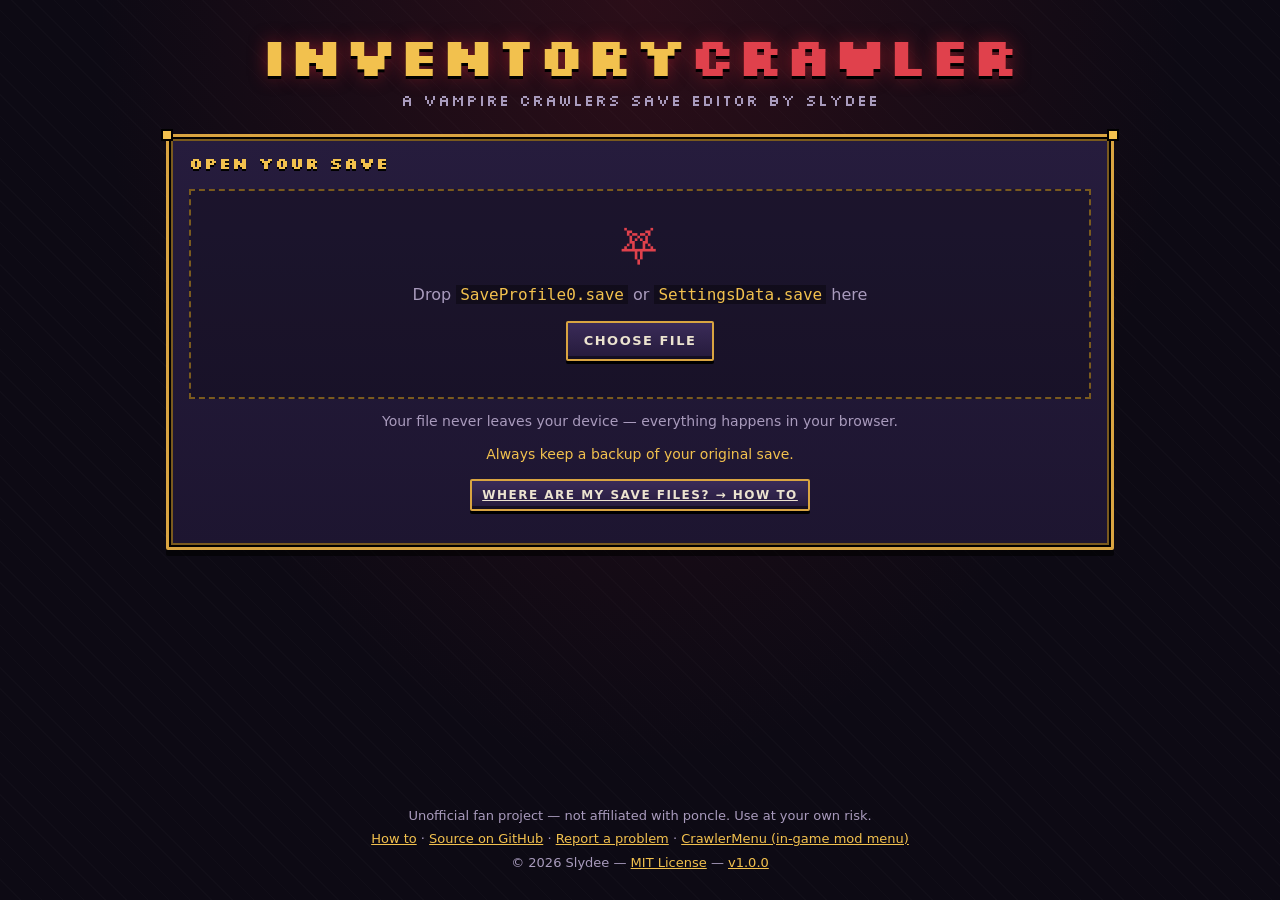
<file: index.html>
<!doctype html>
<html lang="en">
<head>
  <meta charset="utf-8">
  <meta name="viewport" content="width=device-width, initial-scale=1">
  <meta name="description" content="InventoryCrawler — edit your Vampire Crawlers save files right in your browser. Nothing is uploaded.">
  <title>InventoryCrawler — A Vampire Crawlers Save Editor</title>
  <link rel="icon" href="data:image/svg+xml,<svg xmlns='http://www.w3.org/2000/svg' viewBox='0 0 16 16'><rect x='2' y='4' width='12' height='9' fill='%23b8862b'/><rect x='3' y='5' width='10' height='7' fill='%233a1420'/><rect x='7' y='7' width='2' height='3' fill='%23f2c14e'/></svg>">
  <!-- version:start (generated by tools/stamp-version.mjs) -->
  <meta name="app-version" content="0b2fdd09d4">
  <script type="importmap">
  {
    "imports": {
      "./js/app.js": "./js/app.js?v=0b2fdd09d4",
      "./js/checksum.js": "./js/checksum.js?v=0b2fdd09d4",
      "./js/json-lossless.js": "./js/json-lossless.js?v=0b2fdd09d4",
      "./js/save-file.js": "./js/save-file.js?v=0b2fdd09d4",
      "./js/ui/dom.js": "./js/ui/dom.js?v=0b2fdd09d4",
      "./js/ui/views.js": "./js/ui/views.js?v=0b2fdd09d4"
    }
  }
  </script>
  <!-- version:end -->
  <link rel="stylesheet" href="css/style.css?v=0b2fdd09d4">
</head>
<body>
  <header class="site-header">
    <h1 class="logo"><a id="home-link" href="./" title="Back to start"><span class="logo-main">Inventory</span><span class="logo-accent">Crawler</span></a></h1>
    <p class="tagline">A Vampire Crawlers Save Editor by Slydee</p>
  </header>

  <main id="app">
    <!-- Start screen -->
    <section id="start" class="panel start">
      <h2 class="panel-title">Open your save</h2>
      <label id="dropzone" class="dropzone" tabindex="0">
        <!-- no "accept" filter: iOS greys out unknown extensions like .save; content is validated on load -->
        <input id="file-input" type="file" hidden>
        <span class="dropzone-icon" aria-hidden="true">⛧</span>
        <span class="dropzone-text">Drop <code>SaveProfile0.save</code> or <code>SettingsData.save</code> here</span>
        <span class="btn">Choose file</span>
      </label>
      <p class="hint">Your file never leaves your device — everything happens in your browser.</p>
      <p class="hint warn">Always keep a backup of your original save.</p>
      <p class="howto-link"><a class="btn btn-small" href="howto.html">Where are my save files? → How to</a></p>
    </section>

    <!-- Editor -->
    <section id="editor" hidden>
      <div class="panel file-bar">
        <div class="file-info">
          <span id="file-name" class="file-name"></span>
          <span id="file-kind" class="badge"></span>
          <span id="checksum-badge" class="badge"></span>
          <span id="version-badge" class="badge badge-warn" hidden></span>
          <span id="dirty-badge" class="badge badge-warn" hidden>Unsaved changes</span>
        </div>
        <button id="close-file" class="btn btn-ghost" type="button">Open other file</button>
      </div>

      <nav id="tabs" class="tabs" role="tablist"></nav>
      <div id="view"></div>

      <div class="panel export-bar">
        <button id="download" class="btn btn-primary" type="button">Download edited save</button>
        <button id="download-backup" class="btn" type="button">Download original (backup)</button>
      </div>
    </section>

    <div id="toast" class="toast" role="status" aria-live="polite" hidden></div>
  </main>

  <footer class="site-footer">
    <p>Unofficial fan project — not affiliated with poncle. Use at your own risk.</p>
    <p><a href="howto.html">How to</a> · <a href="https://github.com/Slydee23/inventory-crawler">Source on GitHub</a> · <a href="https://github.com/Slydee23/inventory-crawler/issues">Report a problem</a> · <a href="https://github.com/Slydee23/crawler-menu">CrawlerMenu (in-game mod menu)</a></p>
    <p>&copy; 2026 Slydee — <a href="https://github.com/Slydee23/inventory-crawler/blob/main/LICENSE">MIT License</a> — <a href="https://github.com/Slydee23/inventory-crawler/releases">v1.0.0</a></p>
  </footer>

  <script type="module" src="js/app.js?v=0b2fdd09d4"></script>
</body>
</html>
</file>
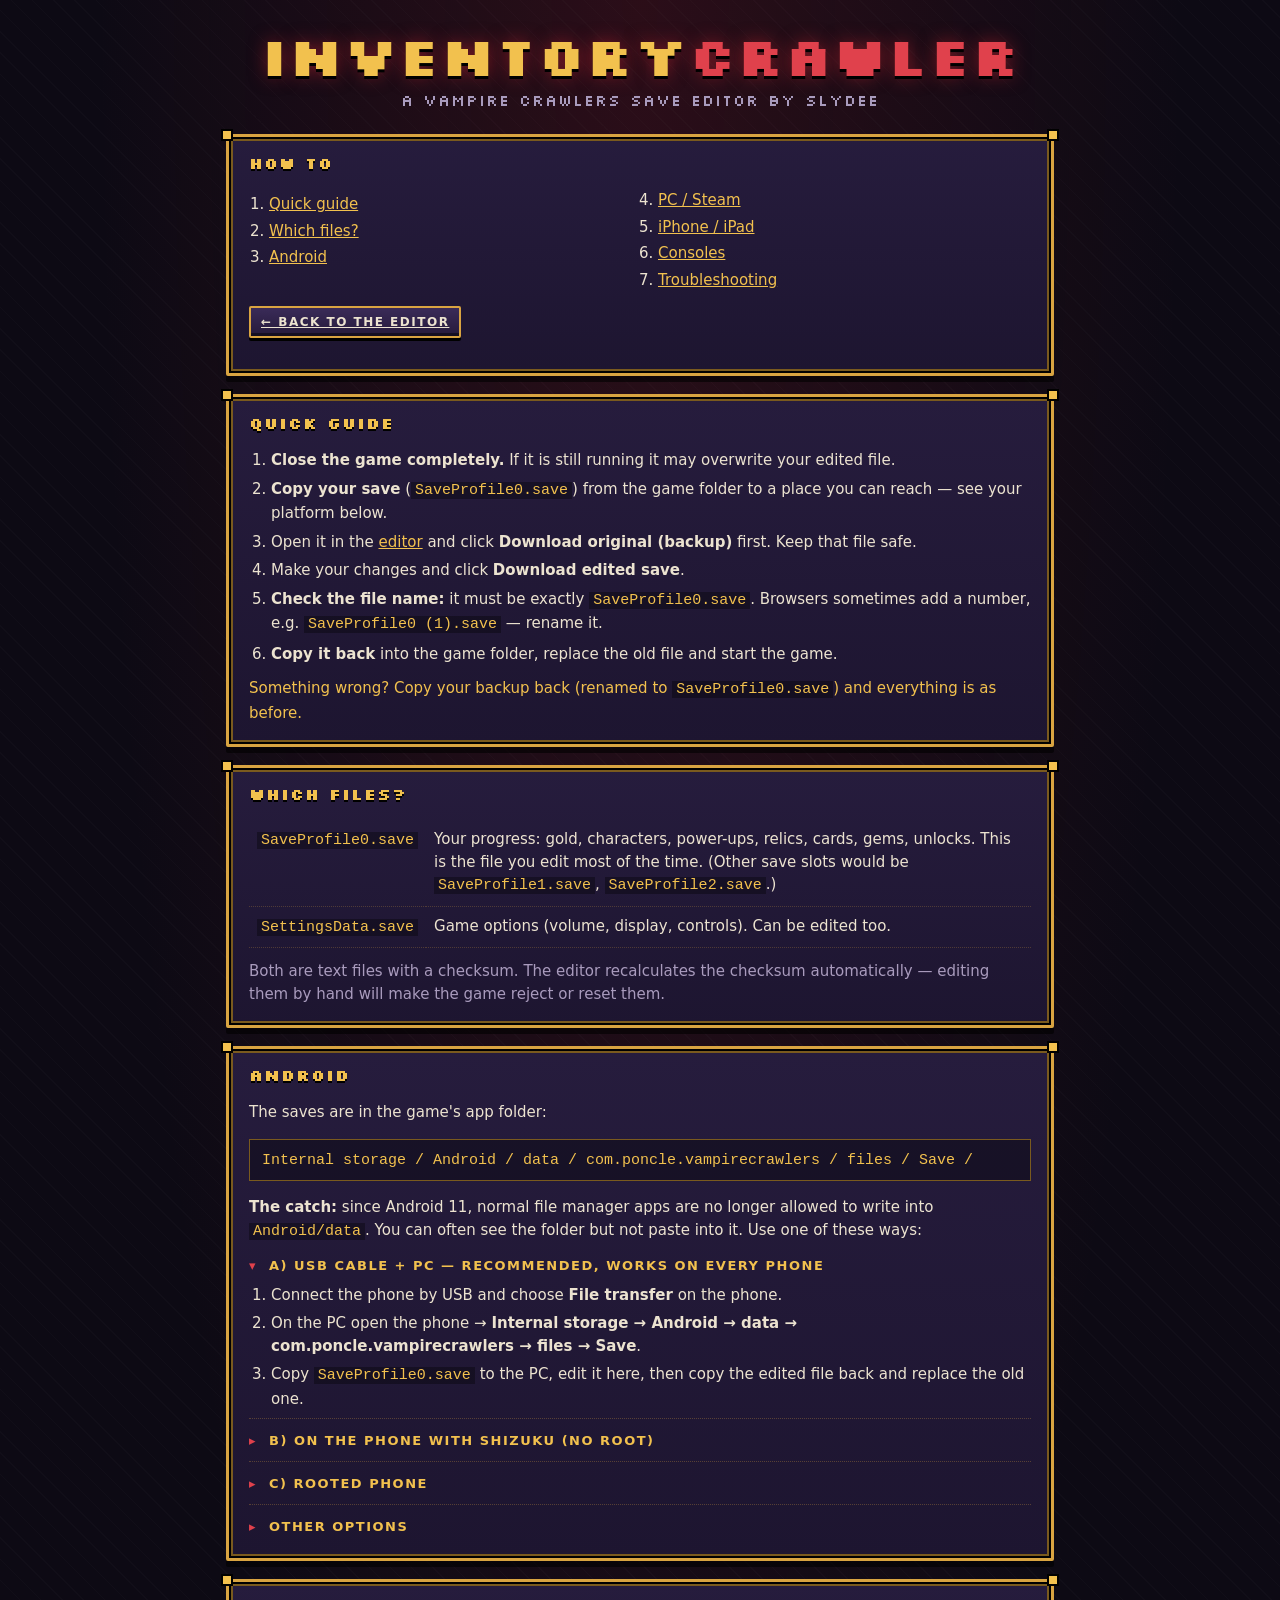
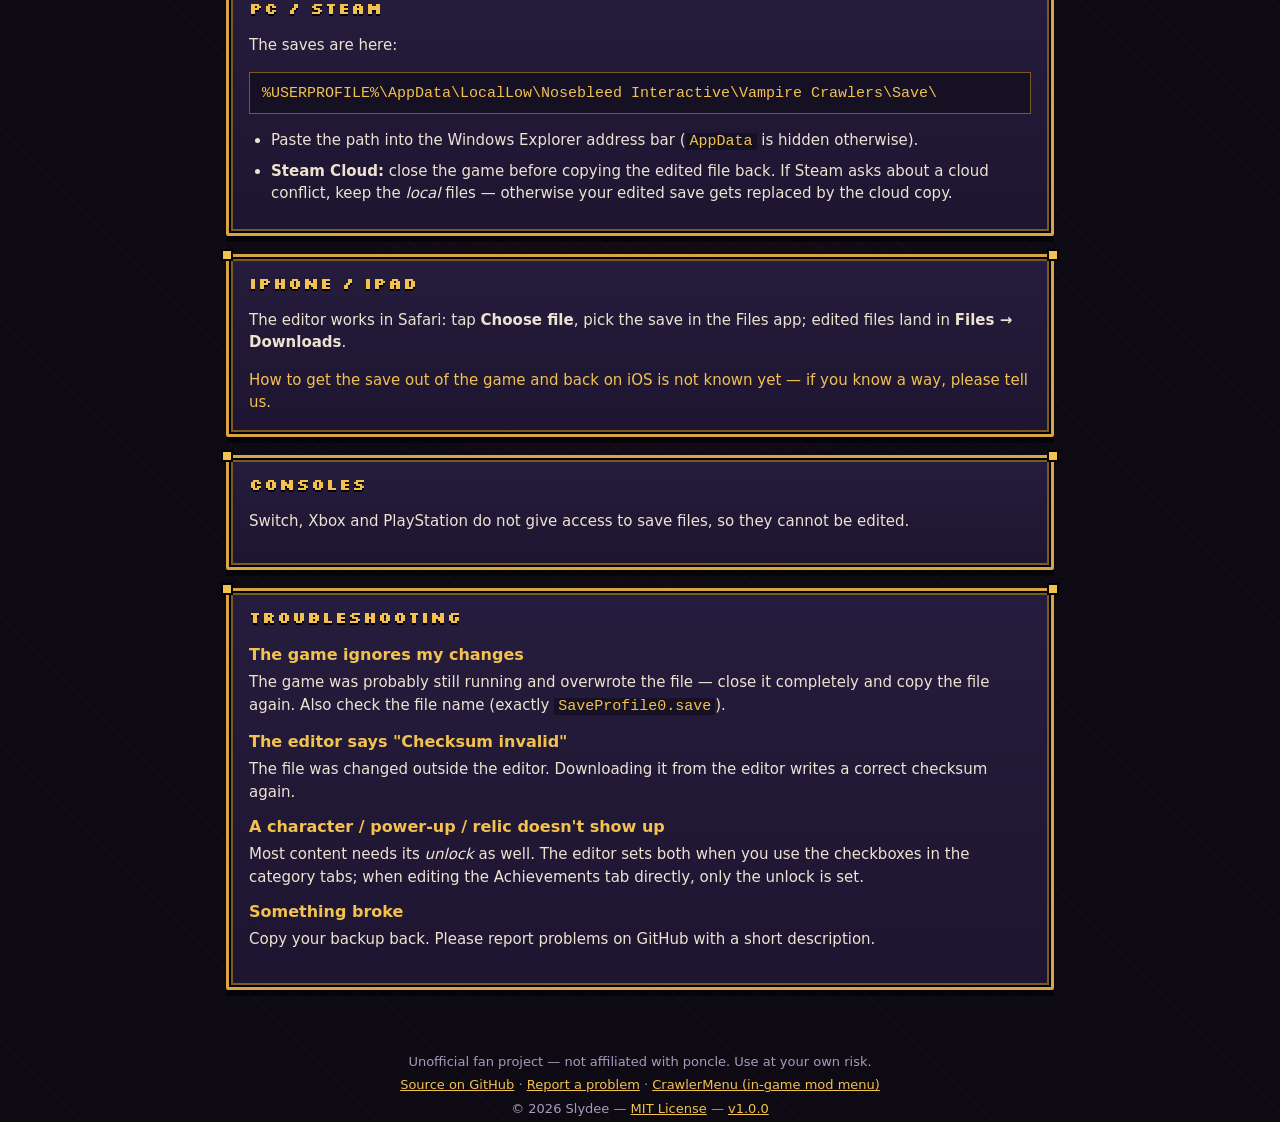
<file: howto.html>
<!doctype html>
<html lang="en">
<head>
  <meta charset="utf-8">
  <meta name="viewport" content="width=device-width, initial-scale=1">
  <meta name="description" content="Where Vampire Crawlers stores its save files and how to back them up, edit them with InventoryCrawler and copy them back.">
  <title>How to — InventoryCrawler</title>
  <link rel="icon" href="data:image/svg+xml,<svg xmlns='http://www.w3.org/2000/svg' viewBox='0 0 16 16'><rect x='2' y='4' width='12' height='9' fill='%23b8862b'/><rect x='3' y='5' width='10' height='7' fill='%233a1420'/><rect x='7' y='7' width='2' height='3' fill='%23f2c14e'/></svg>">
  <link rel="stylesheet" href="css/style.css?v=0b2fdd09d4">
</head>
<body>
  <header class="site-header">
    <h1 class="logo"><a href="./" title="Back to the editor"><span class="logo-main">Inventory</span><span class="logo-accent">Crawler</span></a></h1>
    <p class="tagline">A Vampire Crawlers Save Editor by Slydee</p>
  </header>

  <main class="howto">
    <nav class="panel toc">
      <h2 class="panel-title">How to</h2>
      <ol>
        <li><a href="#quick">Quick guide</a></li>
        <li><a href="#files">Which files?</a></li>
        <li><a href="#android">Android</a></li>
        <li><a href="#pc">PC / Steam</a></li>
        <li><a href="#ios">iPhone / iPad</a></li>
        <li><a href="#consoles">Consoles</a></li>
        <li><a href="#trouble">Troubleshooting</a></li>
      </ol>
      <p><a class="btn btn-small" href="./">← Back to the editor</a></p>
    </nav>

    <section class="panel" id="quick">
      <h2 class="panel-title">Quick guide</h2>
      <ol class="steps">
        <li><strong>Close the game completely.</strong> If it is still running it may overwrite your edited file.</li>
        <li><strong>Copy your save</strong> (<code>SaveProfile0.save</code>) from the game folder to a place you can reach — see your platform below.</li>
        <li>Open it in the <a href="./">editor</a> and click <strong>Download original (backup)</strong> first. Keep that file safe.</li>
        <li>Make your changes and click <strong>Download edited save</strong>.</li>
        <li><strong>Check the file name:</strong> it must be exactly <code>SaveProfile0.save</code>. Browsers sometimes add a number, e.g. <code>SaveProfile0 (1).save</code> — rename it.</li>
        <li><strong>Copy it back</strong> into the game folder, replace the old file and start the game.</li>
      </ol>
      <p class="hint warn">Something wrong? Copy your backup back (renamed to <code>SaveProfile0.save</code>) and everything is as before.</p>
    </section>

    <section class="panel" id="files">
      <h2 class="panel-title">Which files?</h2>
      <table class="howto-table">
        <tr><td><code>SaveProfile0.save</code></td><td>Your progress: gold, characters, power-ups, relics, cards, gems, unlocks. This is the file you edit most of the time. (Other save slots would be <code>SaveProfile1.save</code>, <code>SaveProfile2.save</code>.)</td></tr>
        <tr><td><code>SettingsData.save</code></td><td>Game options (volume, display, controls). Can be edited too.</td></tr>
      </table>
      <p class="note">Both are text files with a checksum. The editor recalculates the checksum automatically — editing them by hand will make the game reject or reset them.</p>
    </section>

    <section class="panel" id="android">
      <h2 class="panel-title">Android</h2>
      <p>The saves are in the game's app folder:</p>
      <p class="path"><code>Internal storage / Android / data / com.poncle.vampirecrawlers / files / Save /</code></p>
      <p><strong>The catch:</strong> since Android 11, normal file manager apps are no longer allowed to write into <code>Android/data</code>. You can often see the folder but not paste into it. Use one of these ways:</p>

      <details class="group" open>
        <summary class="sub-title">A) USB cable + PC — recommended, works on every phone</summary>
        <ol class="steps">
          <li>Connect the phone by USB and choose <strong>File transfer</strong> on the phone.</li>
          <li>On the PC open the phone → <strong>Internal storage → Android → data → com.poncle.vampirecrawlers → files → Save</strong>.</li>
          <li>Copy <code>SaveProfile0.save</code> to the PC, edit it here, then copy the edited file back and replace the old one.</li>
        </ol>
      </details>

      <details class="group">
        <summary class="sub-title">B) On the phone with Shizuku (no root)</summary>
        <ol class="steps">
          <li>Install <strong>Shizuku</strong> and start it via <em>Wireless debugging</em> (Developer options) — the app guides you. After every phone restart it has to be started again.</li>
          <li>Install a file manager with Shizuku support (e.g. <strong>ZArchiver</strong>, <strong>MiXplorer</strong> or <strong>Material Files</strong>) and allow Shizuku access.</li>
          <li>With it you can copy files out of and back into <code>Android/data/com.poncle.vampirecrawlers/files/Save</code>.</li>
        </ol>
      </details>

      <details class="group">
        <summary class="sub-title">C) Rooted phone</summary>
        <p>Any root file manager can read and write the folder directly.</p>
      </details>

      <details class="group">
        <summary class="sub-title">Other options</summary>
        <p>On some phones and Android versions the system's own <strong>Files</strong> app can still open <code>Android/data</code>. This depends on manufacturer and version — usually no longer possible on Android 14 and newer.</p>
      </details>
    </section>

    <section class="panel" id="pc">
      <h2 class="panel-title">PC / Steam</h2>
      <p>The saves are here:</p>
      <p class="path"><code>%USERPROFILE%\AppData\LocalLow\Nosebleed Interactive\Vampire Crawlers\Save\</code></p>
      <ul class="steps">
        <li>Paste the path into the Windows Explorer address bar (<code>AppData</code> is hidden otherwise).</li>
        <li><strong>Steam Cloud:</strong> close the game before copying the edited file back. If Steam asks about a cloud conflict, keep the <em>local</em> files — otherwise your edited save gets replaced by the cloud copy.</li>
      </ul>
    </section>

    <section class="panel" id="ios">
      <h2 class="panel-title">iPhone / iPad</h2>
      <p>The editor works in Safari: tap <strong>Choose file</strong>, pick the save in the Files app; edited files land in <strong>Files → Downloads</strong>.</p>
      <p class="hint warn">How to get the save out of the game and back on iOS is not known yet — if you know a way, please tell us.</p>
    </section>

    <section class="panel" id="consoles">
      <h2 class="panel-title">Consoles</h2>
      <p>Switch, Xbox and PlayStation do not give access to save files, so they cannot be edited.</p>
    </section>

    <section class="panel" id="trouble">
      <h2 class="panel-title">Troubleshooting</h2>
      <dl class="faq">
        <dt>The game ignores my changes</dt>
        <dd>The game was probably still running and overwrote the file — close it completely and copy the file again. Also check the file name (exactly <code>SaveProfile0.save</code>).</dd>
        <dt>The editor says "Checksum invalid"</dt>
        <dd>The file was changed outside the editor. Downloading it from the editor writes a correct checksum again.</dd>
        <dt>A character / power-up / relic doesn't show up</dt>
        <dd>Most content needs its <em>unlock</em> as well. The editor sets both when you use the checkboxes in the category tabs; when editing the Achievements tab directly, only the unlock is set.</dd>
        <dt>Something broke</dt>
        <dd>Copy your backup back. Please report problems on GitHub with a short description.</dd>
      </dl>
    </section>
  </main>

  <footer class="site-footer">
    <p>Unofficial fan project — not affiliated with poncle. Use at your own risk.</p>
    <p><a href="https://github.com/Slydee23/inventory-crawler">Source on GitHub</a> · <a href="https://github.com/Slydee23/inventory-crawler/issues">Report a problem</a> · <a href="https://github.com/Slydee23/crawler-menu">CrawlerMenu (in-game mod menu)</a></p>
    <p>&copy; 2026 Slydee — <a href="https://github.com/Slydee23/inventory-crawler/blob/main/LICENSE">MIT License</a> — <a href="https://github.com/Slydee23/inventory-crawler/releases">v1.0.0</a></p>
  </footer>
</body>
</html>
</file>
<file: css/style.css>
/* InventoryCrawler — dark gothic UI with gold-framed panels.
   Inspired by the game's mood; uses no game assets. */

@font-face {
  font-family: 'Silkscreen';
  src: url('../fonts/Silkscreen-Regular.ttf') format('truetype');
  font-weight: 400;
  font-display: swap;
}
@font-face {
  font-family: 'Silkscreen';
  src: url('../fonts/Silkscreen-Bold.ttf') format('truetype');
  font-weight: 700;
  font-display: swap;
}

:root {
  --bg: #0d0a14;
  --bg-2: #171124;
  --panel: #1d1530;
  --panel-2: #261c3d;
  --gold: #d9a441;
  --gold-hi: #f2c14e;
  --gold-lo: #7a5a1e;
  --blood: #b3202c;
  --blood-hi: #e0414c;
  --green: #5fbf5a;
  --text: #ece3d0;
  --muted: #a99bbd;
  --pixel: 'Silkscreen', ui-monospace, monospace;
  --body: system-ui, -apple-system, 'Segoe UI', Roboto, sans-serif;
  --ui: 800 13px/1.2 var(--body); /* small caps-style labels; pixel font only at 16/24px */
  --radius: 2px;
}

* { box-sizing: border-box; }

html { background: var(--bg); }
body {
  margin: 0;
  min-height: 100vh;
  display: flex;
  flex-direction: column;
  color: var(--text);
  font: 16px/1.5 var(--body);
  background:
    radial-gradient(ellipse at top, rgba(179, 32, 44, 0.18), transparent 60%),
    repeating-linear-gradient(45deg, transparent 0 14px, rgba(255, 255, 255, 0.015) 14px 15px),
    var(--bg);
}

a { color: var(--gold-hi); }
code {
  font-family: ui-monospace, monospace;
  color: var(--gold-hi);
  background: rgba(0, 0, 0, 0.35);
  padding: 0 4px;
}

/* ---------------------------------------------------------- header / footer */

.site-header {
  text-align: center;
  padding: 28px 16px 8px;
}
.logo {
  margin: 0;
  font: 700 clamp(18px, 5.4vw, 54px)/1 var(--pixel);
  letter-spacing: 1px;
  text-shadow: 0 3px 0 #000, 0 0 18px rgba(179, 32, 44, 0.6);
}
.logo-main { color: var(--gold-hi); }
.logo-accent { color: var(--blood-hi); }
.tagline {
  margin: 8px 0 0;
  font: 400 16px var(--pixel);
  color: var(--muted);
  text-transform: uppercase;
  letter-spacing: 1px;
}

.site-footer {
  margin-top: auto;
  padding: 24px 16px;
  text-align: center;
  font-size: 13px;
  color: var(--muted);
}
.site-footer p { margin: 4px 0; }

main {
  width: 100%;
  max-width: 980px;
  margin: 0 auto;
  padding: 16px;
}

/* ---------------------------------------------------------- panels */

.panel {
  position: relative;
  background: linear-gradient(180deg, var(--panel-2), var(--panel));
  border: 3px solid var(--gold);
  border-radius: var(--radius);
  box-shadow:
    inset 0 0 0 2px #000,
    inset 0 0 0 4px var(--gold-lo),
    0 6px 0 rgba(0, 0, 0, 0.6);
  padding: 20px;
  margin-bottom: 18px;
}
/* corner studs */
.panel::before, .panel::after {
  content: '';
  position: absolute;
  width: 8px; height: 8px;
  background: var(--gold-hi);
  box-shadow: 0 0 0 2px #000;
  top: -6px;
}
.panel::before { left: -6px; }
.panel::after { right: -6px; }

.panel-title {
  margin: -4px 0 16px;
  font: 700 16px var(--pixel);
  color: var(--gold-hi);
  text-transform: uppercase;
  letter-spacing: 1px;
  text-shadow: 0 2px 0 #000;
}
.panel-title small {
  font: 400 12px var(--body);
  color: var(--muted);
  text-transform: none;
  letter-spacing: 0;
  margin-left: 8px;
}

/* ---------------------------------------------------------- buttons */

.btn {
  display: inline-block;
  font: var(--ui);
  letter-spacing: 1.5px;
  text-transform: uppercase;
  color: var(--text);
  background: linear-gradient(180deg, #3a2b58, #251a3b);
  border: 2px solid var(--gold);
  box-shadow: inset 0 -3px 0 rgba(0, 0, 0, 0.45), 0 3px 0 #000;
  padding: 10px 16px;
  cursor: pointer;
  border-radius: var(--radius);
  transition: transform 0.05s, filter 0.1s;
}
.btn:hover { filter: brightness(1.2); }
.btn:active { transform: translateY(2px); box-shadow: inset 0 -1px 0 rgba(0, 0, 0, 0.45), 0 1px 0 #000; }
.btn:focus-visible, .dropzone:focus-visible, input:focus-visible, textarea:focus-visible {
  outline: 2px solid var(--gold-hi);
  outline-offset: 2px;
}
.btn-primary {
  background: linear-gradient(180deg, var(--blood-hi), var(--blood));
  border-color: var(--gold-hi);
}
.btn-ghost { background: transparent; }
.btn-small { padding: 7px 10px; font-size: 12px; }
.btn[disabled] { opacity: 0.5; cursor: not-allowed; }

/* ---------------------------------------------------------- start screen */

.start { text-align: center; }
.dropzone {
  display: flex;
  flex-direction: column;
  align-items: center;
  gap: 14px;
  padding: 36px 16px;
  border: 2px dashed var(--gold-lo);
  background: rgba(0, 0, 0, 0.25);
  cursor: pointer;
  transition: background 0.15s, border-color 0.15s;
}
.dropzone.drag { background: rgba(179, 32, 44, 0.18); border-color: var(--gold-hi); }
.dropzone-icon { font-size: 42px; color: var(--blood-hi); line-height: 1; }
.dropzone-text { color: var(--muted); }
.hint { color: var(--muted); font-size: 14px; margin: 12px 0 0; }
.hint.warn { color: var(--gold-hi); }

/* ---------------------------------------------------------- file bar & badges */

.file-bar {
  display: flex;
  flex-wrap: wrap;
  align-items: center;
  justify-content: space-between;
  gap: 12px;
  padding: 14px 20px;
}
.file-info { display: flex; flex-wrap: wrap; align-items: center; gap: 8px; }
.file-name { font: 400 16px var(--pixel); color: var(--gold-hi); word-break: break-all; }
.badge {
  font: var(--ui);
  font-size: 11px;
  letter-spacing: 1px;
  text-transform: uppercase;
  padding: 4px 8px;
  border: 1px solid var(--gold-lo);
  background: rgba(0, 0, 0, 0.35);
  color: var(--muted);
}
.badge-ok { color: var(--green); border-color: var(--green); }
.badge-bad { color: var(--blood-hi); border-color: var(--blood-hi); }
.badge-warn { color: var(--gold-hi); border-color: var(--gold-hi); }

/* ---------------------------------------------------------- tabs */

.tabs { display: flex; flex-wrap: wrap; gap: 6px; margin-bottom: 18px; }
.tab {
  font: var(--ui);
  letter-spacing: 1.5px;
  text-transform: uppercase;
  color: var(--muted);
  background: var(--bg-2);
  border: 2px solid var(--gold-lo);
  padding: 8px 14px;
  cursor: pointer;
}
.tab[aria-selected='true'] {
  color: var(--gold-hi);
  border-color: var(--gold);
  background: var(--panel-2);
  box-shadow: inset 0 -3px 0 var(--blood);
}

/* ---------------------------------------------------------- stats */

.stats {
  display: grid;
  grid-template-columns: repeat(auto-fill, minmax(190px, 1fr));
  gap: 12px;
}
.stat {
  background: rgba(0, 0, 0, 0.3);
  border: 1px solid var(--gold-lo);
  padding: 10px 12px;
}
.stat-label { font: var(--ui); font-size: 11px; letter-spacing: 1px; text-transform: uppercase; color: var(--muted); }
.stat-value { font: 400 16px/1.4 var(--pixel); color: var(--text); margin-top: 4px; overflow-wrap: anywhere; }

/* ---------------------------------------------------------- coins */

.coins {
  display: flex;
  flex-wrap: wrap;
  align-items: center;
  gap: 12px;
}
.coin-icon {
  width: 28px; height: 28px;
  border-radius: 50%;
  background: radial-gradient(circle at 35% 35%, #fff3b0, var(--gold-hi) 35%, var(--gold-lo));
  box-shadow: 0 0 0 2px #000, 0 0 12px rgba(242, 193, 78, 0.5);
}
.coins input { width: 180px; font-size: 20px; }

/* ---------------------------------------------------------- forms */

input[type='number'], input[type='text'], textarea {
  font: 16px ui-monospace, monospace;
  color: var(--text);
  background: #0b0812;
  border: 2px solid var(--gold-lo);
  padding: 8px 10px;
  border-radius: var(--radius);
}
input[type='range'] { accent-color: var(--blood-hi); width: 120px; }
.field-control { display: flex; align-items: center; gap: 8px; flex-shrink: 0; }
input[type='checkbox'] { accent-color: var(--blood-hi); width: 18px; height: 18px; }

.fields {
  display: grid;
  grid-template-columns: repeat(auto-fill, minmax(280px, 1fr));
  gap: 8px 18px;
}
.field {
  display: flex;
  align-items: center;
  justify-content: space-between;
  gap: 12px;
  padding: 6px 0;
  border-bottom: 1px dotted rgba(217, 164, 65, 0.25);
}
.field-label { font-size: 14px; }
.field-label small { display: block; color: var(--muted); font-size: 11px; font-family: ui-monospace, monospace; }
.field input[type='number'], .field input[type='text'] { width: 130px; padding: 4px 8px; font-size: 14px; }

/* ---------------------------------------------------------- toggle lists */

.toggle-list {
  display: grid;
  grid-template-columns: repeat(auto-fill, minmax(220px, 1fr));
  gap: 6px;
}
.toggle {
  display: flex;
  align-items: center;
  gap: 10px;
  padding: 8px 10px;
  background: rgba(0, 0, 0, 0.3);
  border: 1px solid var(--gold-lo);
  cursor: pointer;
  font-size: 14px;
}
.toggle:has(input:checked) { border-color: var(--gold); background: rgba(217, 164, 65, 0.08); }
.toggle small { display: block; color: var(--muted); font-size: 11px; font-family: ui-monospace, monospace; overflow-wrap: anywhere; }
.toggle > span { min-width: 0; }

.list-tools {
  display: flex;
  flex-wrap: wrap;
  align-items: center;
  gap: 8px;
  margin-bottom: 12px;
}
.list-tools input[type='search'] {
  flex: 1 1 200px;
  font: 15px var(--body);
  color: var(--text);
  background: #0b0812;
  border: 2px solid var(--gold-lo);
  padding: 6px 10px;
}
.chips { display: flex; flex-wrap: wrap; gap: 6px; }
.chip {
  font-size: 13px;
  padding: 4px 10px;
  background: rgba(0, 0, 0, 0.35);
  border: 1px solid var(--gold-lo);
}
.empty { color: var(--muted); font-style: italic; margin: 0; }
.note { color: var(--muted); font-size: 13px; margin: 12px 0 0; }

/* ---------------------------------------------------------- raw json */

.raw textarea {
  width: 100%;
  min-height: 60vh;
  font-size: 13px;
  line-height: 1.45;
  white-space: pre;
  tab-size: 2;
}
.raw-actions { display: flex; flex-wrap: wrap; gap: 10px; margin-top: 12px; align-items: center; }
.raw-error { color: var(--blood-hi); font-size: 14px; }

/* ---------------------------------------------------------- export bar */

.export-bar {
  padding: 12px;
  position: sticky;
  bottom: 12px;
  display: flex;
  flex-wrap: wrap;
  gap: 12px;
  justify-content: center;
  z-index: 5;
}

/* ---------------------------------------------------------- toast */

.toast {
  position: fixed;
  left: 50%;
  bottom: 96px;
  transform: translateX(-50%);
  max-width: calc(100% - 32px);
  padding: 10px 18px;
  background: #000;
  border: 2px solid var(--gold);
  font: var(--ui);
  z-index: 10;
}
.toast.error { border-color: var(--blood-hi); color: var(--blood-hi); }

@media (max-width: 560px) {
  .panel { padding: 16px 14px; }
  .export-bar { position: static; }
  .stats { grid-template-columns: 1fr 1fr; gap: 8px; }
  .tagline { font-size: 12px; }
  .export-bar .btn { flex: 1 1 100%; }
  .coins input { width: 100%; }
}

/* ---------------------------------------------------------- experimental section */

details.experimental { border-color: var(--blood); }
details.experimental > summary {
  cursor: pointer;
  list-style: none;
  margin: -4px 0 0;
}
details.experimental > summary::-webkit-details-marker { display: none; }
details.experimental > summary::before { content: "▸ "; color: var(--blood-hi); }
details.experimental[open] > summary::before { content: "▾ "; }
details.experimental[open] > summary { margin-bottom: 16px; }
.warn-box {
  margin: 0 0 12px;
  padding: 10px 12px;
  border: 2px solid var(--blood-hi);
  background: rgba(179, 32, 44, 0.15);
  color: var(--text);
  font-size: 14px;
}

/* logo link back to start */
.logo a { color: inherit; text-decoration: none; }
.logo a:hover { filter: brightness(1.15); }
.logo a:focus-visible { outline: 2px solid var(--gold-hi); outline-offset: 4px; }

.sub-title {
  margin: 18px 0 10px;
  font: var(--ui);
  letter-spacing: 1.5px;
  text-transform: uppercase;
  color: var(--gold-hi);
}
.exp-list { margin: 0 0 8px; padding-left: 18px; }
.exp-list li { margin: 2px 0; }

.group + .group { margin-top: 8px; padding-top: 4px; border-top: 1px dotted rgba(217, 164, 65, 0.3); }
.groups .sub-title:first-child { margin-top: 0; }
.sub-title small { color: var(--muted); font-weight: 400; letter-spacing: 0; text-transform: none; }

/* gold: first and most prominent panel on the overview */
.gold-panel {
  border-color: var(--gold-hi);
  background: linear-gradient(180deg, #3a2a1a, #261c2e);
  box-shadow: inset 0 0 0 2px #000, inset 0 0 0 4px var(--gold-lo), 0 0 24px rgba(242, 193, 78, 0.25), 0 6px 0 rgba(0, 0, 0, 0.6);
}
.gold-panel .panel-title { font-size: 24px; }
.gold-panel .coin-icon { width: 40px; height: 40px; }
.gold-panel .coins input { font: 700 26px ui-monospace, monospace; color: var(--gold-hi); width: 240px; }

.unlock-toggle { margin-bottom: 10px; max-width: 360px; border-color: var(--gold); }

/* collapsible groups */
details.group > summary.sub-title { cursor: pointer; list-style: none; display: flex; align-items: center; gap: 8px; margin: 14px 0 10px; }
details.group > summary::-webkit-details-marker { display: none; }
details.group > summary::before { content: '▸'; color: var(--blood-hi); width: 12px; }
details.group[open] > summary::before { content: '▾'; }
details.group:not([open]) > summary { margin-bottom: 4px; }
.group-count:empty { display: none; }
.groups > .list-tools { margin-bottom: 4px; }

/* cross-links between linked entries (character <-> unlock, relic <-> unlock) */
.tile-link {
  display: inline-block;
  margin-top: 3px;
  font: var(--ui);
  font-size: 11px;
  letter-spacing: 0.5px;
  color: var(--gold-hi);
  text-decoration: none;
  border-bottom: 1px dotted var(--gold);
}
.tile-link:hover { color: #fff; border-bottom-style: solid; }
.toggle.highlight {
  border-color: var(--gold-hi);
  box-shadow: 0 0 0 2px var(--gold-hi), 0 0 18px rgba(242, 193, 78, 0.6);
  transition: box-shadow 0.3s;
}

/* "Unlock all" in panel titles */
.panel-title { display: flex; flex-wrap: wrap; align-items: baseline; gap: 4px 8px; }
.panel-title .unlock-all { margin-left: auto; letter-spacing: 1px; text-shadow: none; }

/* gem rarity & seal */
select {
  font: 14px var(--body);
  color: var(--text);
  background: #0b0812;
  border: 2px solid var(--gold-lo);
  padding: 4px 6px;
  border-radius: var(--radius);
}
.gem-settings .seal { display: inline-flex; align-items: center; gap: 4px; font-size: 13px; color: var(--muted); white-space: nowrap; }
.fields.gem-settings { grid-template-columns: repeat(auto-fill, minmax(400px, 1fr)); }
.gem-settings .field-control { flex-wrap: nowrap; }
.gem-settings .field-label { min-width: 0; }
@media (max-width: 560px) { .fields.gem-settings { grid-template-columns: 1fr; } }

.panel-title .bulk-btn { margin-left: auto; letter-spacing: 1px; text-shadow: none; }

/* ---------------------------------------------------------- how-to page */
.howto { max-width: 860px; }
.howto p, .howto li, .howto dd, .howto td { font-size: 15px; }
.howto .toc ol { columns: 2; margin: 0 0 12px; padding-left: 20px; }
.howto .toc li { margin: 4px 0; }
.howto .steps { margin: 8px 0; padding-left: 22px; }
.howto .steps li { margin: 6px 0; }
.howto .path { background: rgba(0, 0, 0, 0.35); border: 1px solid var(--gold-lo); padding: 8px 12px; overflow-x: auto; }
.howto .path code { background: none; padding: 0; white-space: nowrap; }
.howto-table { width: 100%; border-collapse: collapse; }
.howto-table td { padding: 8px; border-bottom: 1px dotted rgba(217, 164, 65, 0.25); vertical-align: top; }
.howto-table td:first-child { white-space: nowrap; }
.howto .faq dt { font-weight: 700; color: var(--gold-hi); margin-top: 12px; }
.howto .faq dd { margin: 4px 0 0 0; }
.howto details.group > summary.sub-title { margin-top: 10px; }
.start .howto-link { margin-top: 14px; }
@media (max-width: 560px) { .howto .toc ol { columns: 1; } .howto-table td:first-child { white-space: normal; } }
.howto .path code { white-space: normal; overflow-wrap: anywhere; }
</file>
